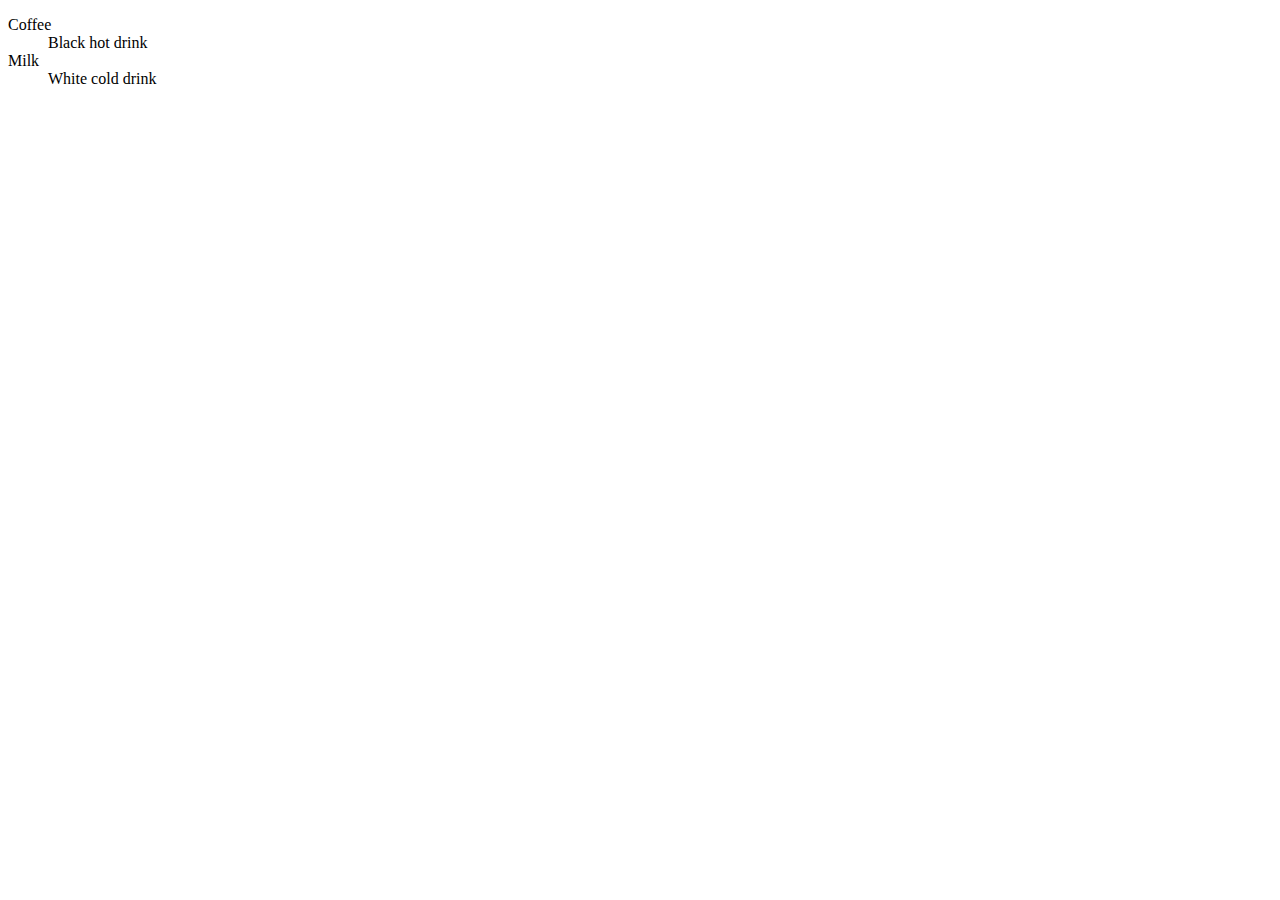
<file: index.html>
<!DOCTYPE html>
<html lang="en">
  <head>
    <meta charset="UTF-8" />
    <meta name="viewport" content="width=device-width, initial-scale=1.0" />
    <title>Document</title>

    <link rel="stylesheet" href="./style.css" />
  </head>
  <body>
    <dl>
      <dt>Coffee</dt>
      <dd>Black hot drink</dd>
      <dt>Milk</dt>
      <dd>White cold drink</dd>
    </dl>
  </body>
</html>
</file>
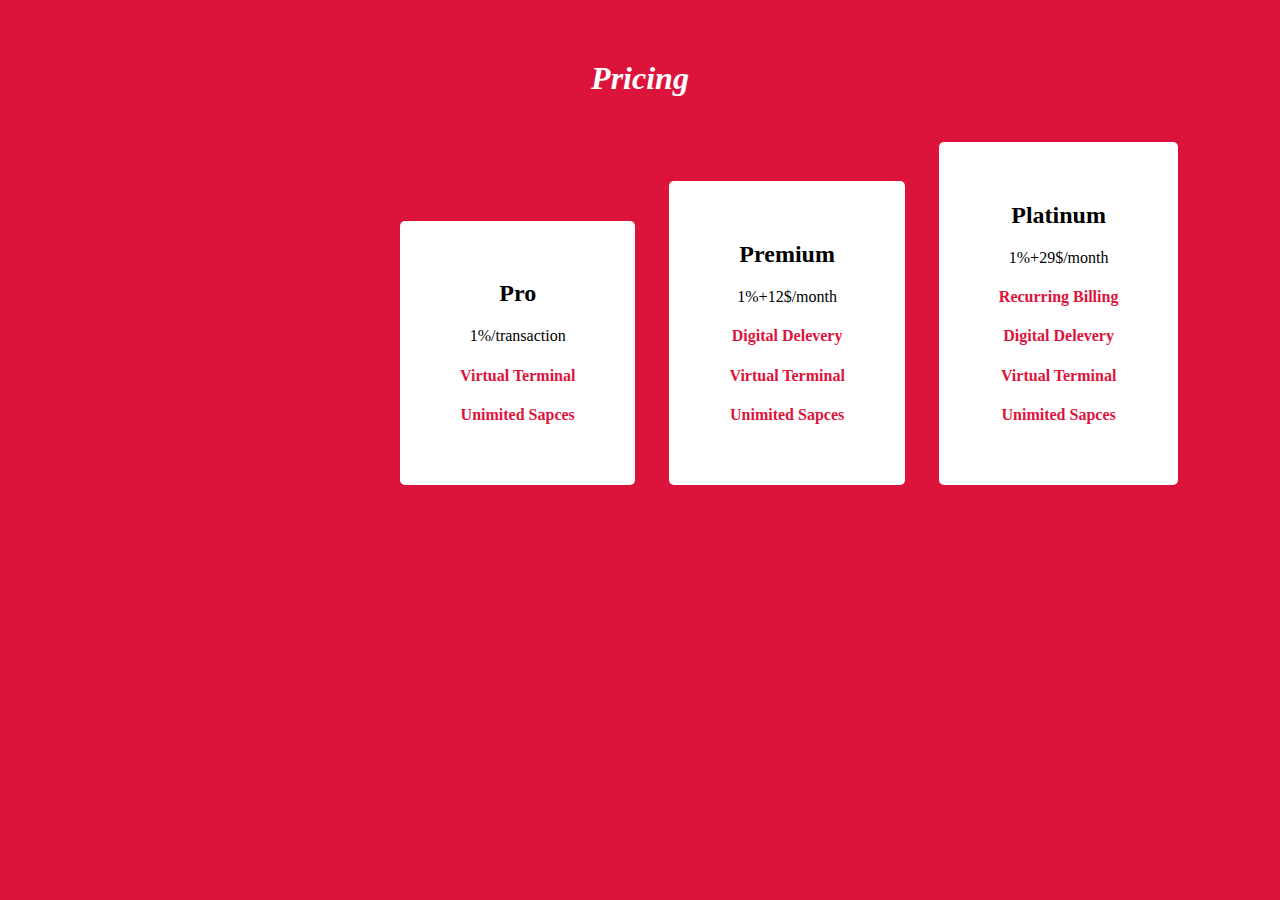
<file: vazifa.html>
<!DOCTYPE html>
<html lang="en">
  <head>
    <meta charset="UTF-8" />
    <meta name="viewport" content="width=device-width, initial-scale=1.0" />
    <title>Document</title>

    <link rel="stylesheet" href="./vazifa.css" />
  </head>
  <body>
    <h1>Pricing</h1>

    <div class="about1">
      <h2>Pro</h2>
      <p>1%/transaction</p>
      <h4>Virtual Terminal</h4>
      <h4>Unimited Sapces</h4>
    </div>
    <div class="about">
      <h2>Premium</h2>
      <p>1%+12$/month</p>
      <h4>Digital Delevery</h4>
      <h4>Virtual Terminal</h4>
      <h4>Unimited Sapces</h4>
    </div>
    <div class="about">
      <h2>Platinum</h2>
      <p>1%+29$/month</p>
      <h4>Recurring Billing</h4>
      <h4>Digital Delevery</h4>
      <h4>Virtual Terminal</h4>
      <h4>Unimited Sapces</h4>
    </div>
  </body>
</html>
</file>
<file: style.css>
p
{
    font-weight: 200px;   /*textning qalinligi*/
    font-style: italic;
    text-decoration: underline;   /*textga chiziq chizish*/  /*line-through,overline,underline*/
    font-size: 25px;
    line-height: 2.6;
}
</file>
<file: vazifa.css>
body
{
    background-color: crimson;
    margin: 0;
    padding: 0;
    display:inline;
}
h1
{
    margin-top: 60px;
    font-style:oblique;
    color: white;
    text-align: center;
    margin-bottom: 30px;
}
.about,.about1
{
    text-align: center;
    margin: 15px;
    padding: 40px 60px;
    border-radius: 5px;
    display: inline-block;
    background-color: white;
}
.about1
{
    margin-left: 400px;
}
h4
{
    color: crimson;
}
</file>
